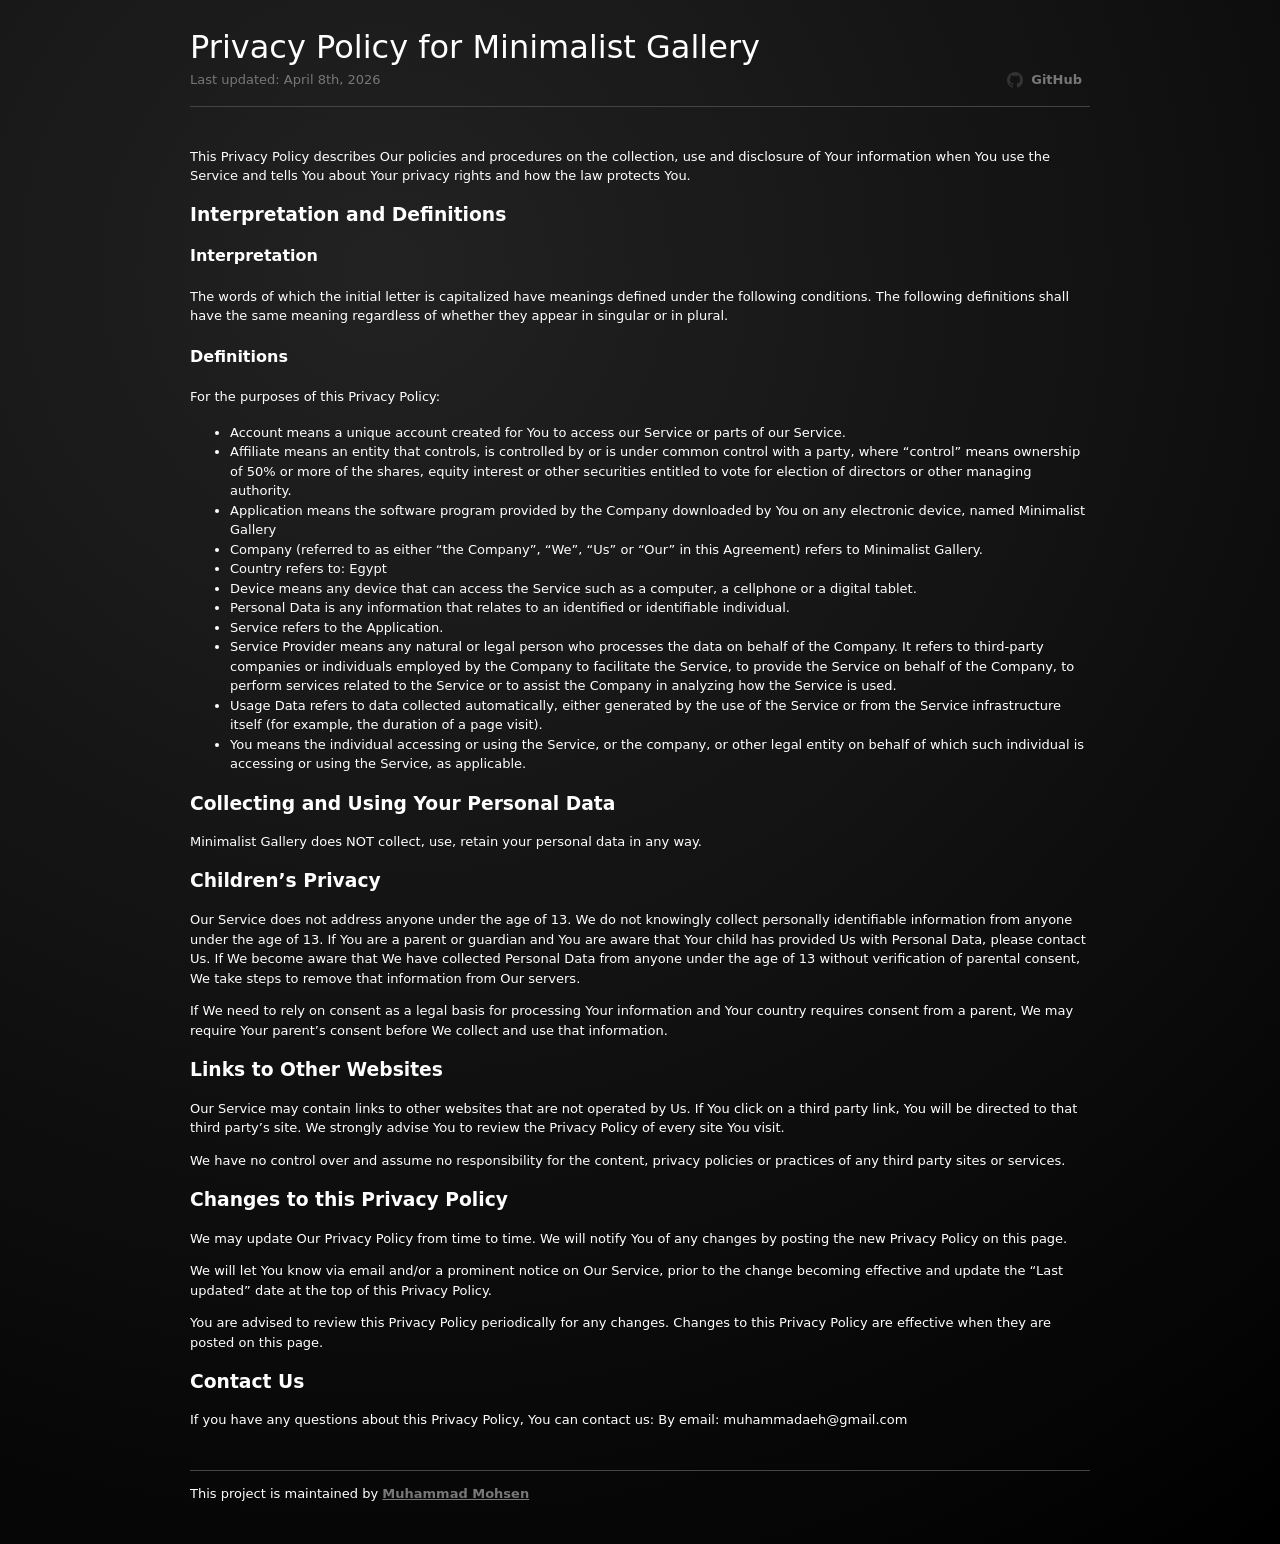
<file: docs/privacy-policy.html>
<!DOCTYPE html>
<html lang="en-US">

<head>
	<meta charset="UTF-8">
	<meta http-equiv="X-UA-Compatible" content="IE=edge">
	<meta name="viewport" content="width=device-width, initial-scale=1">

	<title>Minimalist Gallery | Privacy Policy</title>

	<style>
		* {
			font-family: system-ui;
		}

		body {
			display: flex;
			justify-content: center;
			background: #000 radial-gradient(circle at 30vw 30vh, #222, #000);
			color: #FFF;
		}
		.wrapper {
			max-width: 900px;
			padding: 20px;
			border-radius: 12px;
		}

		p, li { font-size: 13px; line-height: 1.5; }
		a { color: #777; font-weight: bold; }

		header {
			padding-block: 0 12px;
			margin-bottom: 40px;
			border-bottom: 1px solid #444;

			& h1 {
				margin: 0;
				font-weight: 300;
			}

			& p {
				display: flex;
				align-items: center;
				justify-content: space-between;
				margin: 0;
				color: #777;
				font-size: 13px;
			}

			& .github-button {
				display: flex;
				align-items: center;
				gap: 8px;
				padding: 4px 8px;
				text-decoration: none;

				&:visited { color: #777; }
			}
		}

		footer {
			padding: 0;
			margin-top: 40px;
			border-top: 1px solid #444;
		}

		#privacy-policy-for-minimalist-Gallery { margin-bottom: 2px; }
		#last-update {  margin: 0; color: #777; font-style: italic; }

	</style>

</head>

<body>
<div class="wrapper">
	<header>
		<h1>Privacy Policy for Minimalist Gallery</h1>

		<p>
			Last updated: April 8th, 2026

			<a class="github-button" href="https://github.com/Muhammad-Mohsen/minimalist-Gallery" aria-label="View on GitHub" target="_blank">
				<svg viewBox="0 0 16 16" width="16" height="16" aria-hidden="true">
					<path fill="#333" d="M8 0c4.42 0 8 3.58 8 8a8.013 8.013 0 0 1-5.45 7.59c-.4.08-.55-.17-.55-.38 0-.27.01-1.13.01-2.2 0-.75-.25-1.23-.54-1.48 1.78-.2 3.65-.88 3.65-3.95 0-.88-.31-1.59-.82-2.15.08-.2.36-1.02-.08-2.12 0 0-.67-.22-2.2.82-.64-.18-1.32-.27-2-.27-.68 0-1.36.09-2 .27-1.53-1.03-2.2-.82-2.2-.82-.44 1.1-.16 1.92-.08 2.12-.51.56-.82 1.28-.82 2.15 0 3.06 1.86 3.75 3.64 3.95-.23.2-.44.55-.51 1.07-.46.21-1.61.55-2.33-.66-.15-.24-.6-.83-1.23-.82-.67.01-.27.38.01.53.34.19.73.9.82 1.13.16.45.68 1.31 2.69.94 0 .67.01 1.3.01 1.49 0 .21-.15.45-.55.38A7.995 7.995 0 0 1 0 8c0-4.42 3.58-8 8-8Z"></path>
				</svg>
				GitHub
			</a>
		</p>

	</header>
	<section>
		<p>This Privacy Policy describes Our policies and procedures on the collection, use and disclosure of Your information when You use the Service and tells You about Your privacy rights and how the law protects You.</p>

		<h3 id="interpretation-and-definitions">Interpretation and Definitions</h3>

		<h4 id="interpretation">Interpretation</h4>
		<p>The words of which the initial letter is capitalized have meanings defined under the following conditions. The following definitions shall have the same meaning regardless of whether they appear in singular or in plural.</p>

		<h4 id="definitions">Definitions</h4>
		<p>For the purposes of this Privacy Policy:</p>

		<ul>
			<li>Account means a unique account created for You to access our Service or parts of our Service.</li>
			<li>Affiliate means an entity that controls, is controlled by or is under common control with a party, where “control” means ownership of 50% or more of the shares, equity interest or other securities entitled to vote for election of directors or other managing authority.</li>
			<li>Application means the software program provided by the Company downloaded by You on any electronic device, named Minimalist Gallery</li>
			<li>Company (referred to as either “the Company”, “We”, “Us” or “Our” in this Agreement) refers to Minimalist Gallery.</li>
			<li>Country refers to: Egypt</li>
			<li>Device means any device that can access the Service such as a computer, a cellphone or a digital tablet.</li>
			<li>Personal Data is any information that relates to an identified or identifiable individual.</li>
			<li>Service refers to the Application.</li>
			<li>Service Provider means any natural or legal person who processes the data on behalf of the Company. It refers to third-party companies or individuals employed by the Company to facilitate the Service, to provide the Service on behalf of the Company, to perform services related to the Service or to assist the Company in analyzing how the Service is used.</li>
			<li>Usage Data refers to data collected automatically, either generated by the use of the Service or from the Service infrastructure itself (for example, the duration of a page visit).</li>
			<li>You means the individual accessing or using the Service, or the company, or other legal entity on behalf of which such individual is accessing or using the Service, as applicable.</li>
		</ul>

		<h3 id="collecting-and-using-your-personal-data">Collecting and Using Your Personal Data</h3>
		<p>Minimalist Gallery does NOT collect, use, retain your personal data in any way.</p>

		<h3 id="childrens-privacy">Children’s Privacy</h3>
		<p>Our Service does not address anyone under the age of 13. We do not knowingly collect personally identifiable information from anyone under the age of 13. If You are a parent or guardian and You are aware that Your child has provided Us with Personal Data, please contact Us. If We become aware that We have collected Personal Data from anyone under the age of 13 without verification of parental consent, We take steps to remove that information from Our servers.</p>

		<p>If We need to rely on consent as a legal basis for processing Your information and Your country requires consent from a parent, We may require Your parent’s consent before We collect and use that information.</p>

		<h3 id="links-to-other-websites">Links to Other Websites</h3>
		<p>Our Service may contain links to other websites that are not operated by Us. If You click on a third party link, You will be directed to that third party’s site. We strongly advise You to review the Privacy Policy of every site You visit.</p>

		<p>We have no control over and assume no responsibility for the content, privacy policies or practices of any third party sites or services.</p>

		<h3 id="changes-to-this-privacy-policy">Changes to this Privacy Policy</h3>
		<p>We may update Our Privacy Policy from time to time. We will notify You of any changes by posting the new Privacy Policy on this page.</p>

		<p>We will let You know via email and/or a prominent notice on Our Service, prior to the change becoming effective and update the “Last updated” date at the top of this Privacy Policy.</p>

		<p>You are advised to review this Privacy Policy periodically for any changes. Changes to this Privacy Policy are effective when they are posted on this page.</p>

		<h3 id="contact-us">Contact Us</h3>
		<p>If you have any questions about this Privacy Policy, You can contact us:
			By email: muhammadaeh@gmail.com</p>


	</section>
	<footer>
		<p>This project is maintained by <a href="https://github.com/Muhammad-Mohsen">Muhammad Mohsen</a></p>
	</footer>
</div>
</body>

</html>
</file>
